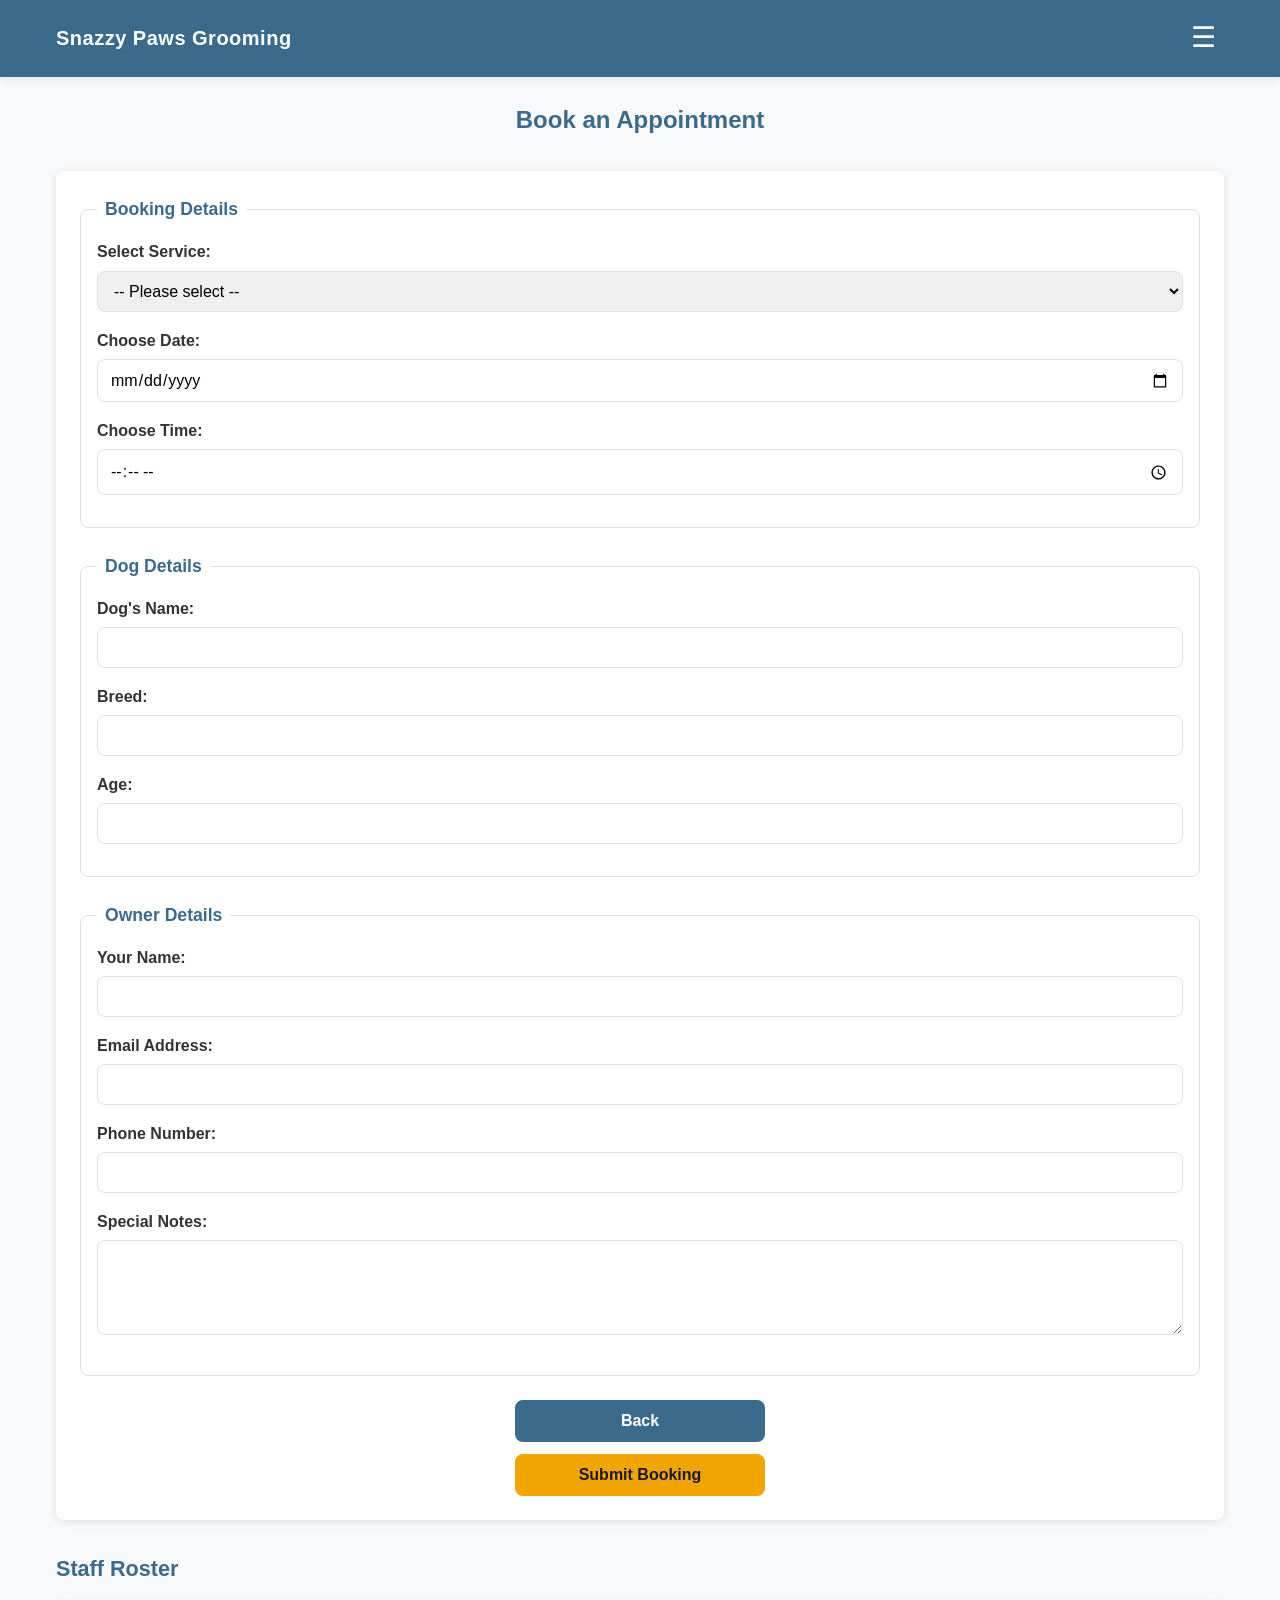
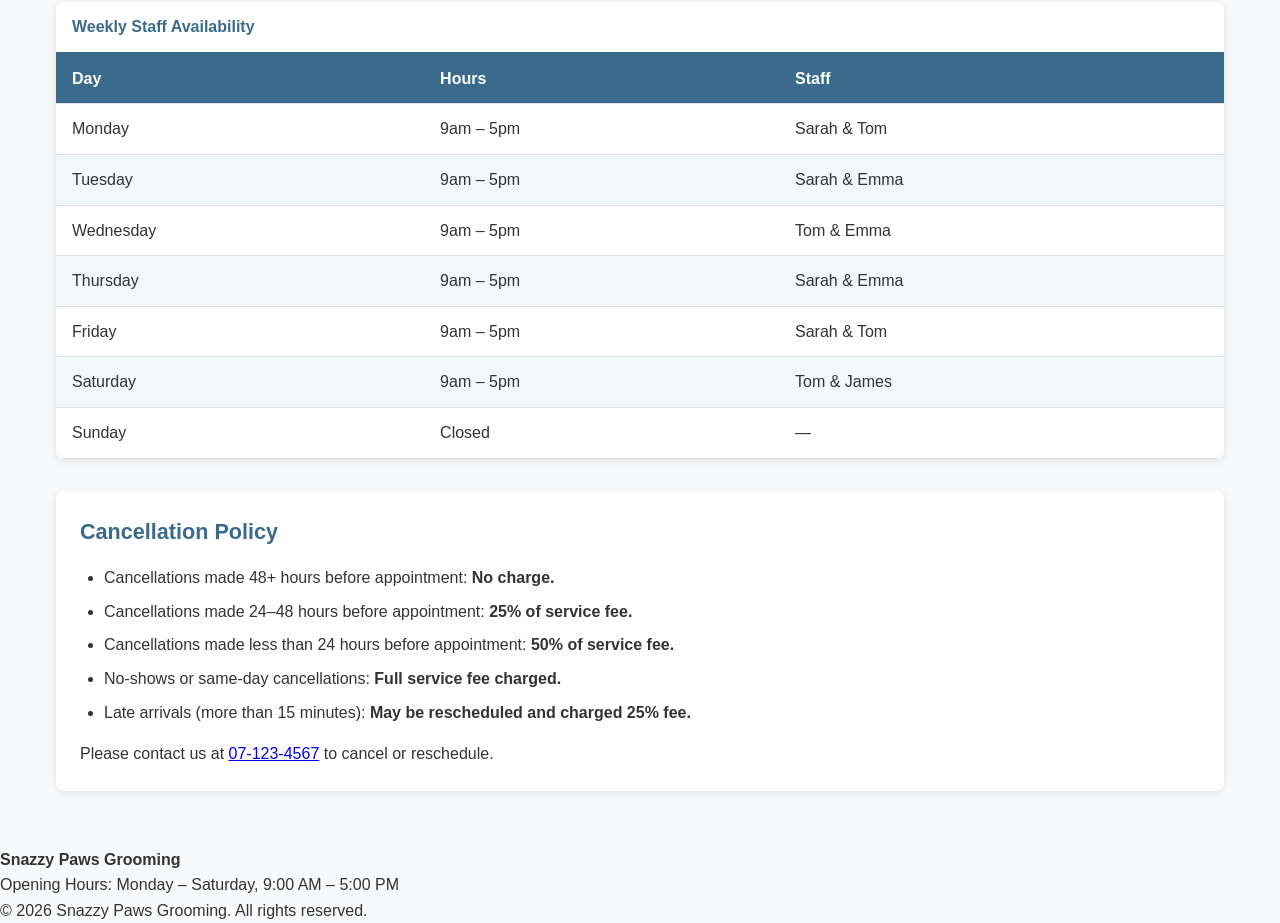
<file: booking.html>
<!DOCTYPE html>
<html lang="en">

<head>
    <meta charset="UTF-8">
    <meta name="viewport" content="width=device-width, initial-scale=1.0">
    <meta name="description" content="Book a grooming appointment for your dog at Snazzy Paws Grooming">
    <title>Booking | Snazzy Paws Grooming</title>
    <link rel="stylesheet" href="styles.min.css">
</head>

<body>
    <a href="#main-content" class="skip-link">Skip to main content</a>

    <header>
        <nav aria-label="Main navigation">
            <div class="nav-container">
                <a href="index.html" class="logo">Snazzy Paws Grooming</a>
                <input type="checkbox" id="nav-toggle" class="nav-toggle" aria-label="Toggle navigation menu">
                <label for="nav-toggle" class="hamburger">
    <span aria-hidden="true">&#9776;</span>
    <span class="visually-hidden">Menu</span>
</label>
                <ul class="nav-menu">
                    <li><a href="index.html">Home</a></li>
                    <li><a href="services.html">Services</a></li>
                    <li><a href="gallery.html">Gallery</a></li>
                    <li><a href="booking.html" aria-current="page">Booking</a></li>
                    <li><a href="contact.html">Contact</a></li>
                </ul>
            </div>
        </nav>
    </header>

    <main id="main-content">
        <section class="page-header" aria-labelledby="booking-heading">
            <h1 id="booking-heading">Book an Appointment</h1>
        </section>

        <section class="booking-form-section" aria-labelledby="form-heading">
            <h2 id="form-heading" class="visually-hidden">Booking Form</h2>
            <form action="#" method="post" class="booking-form">
                <fieldset>
                    <legend>Booking Details</legend>

                    <div class="form-group">
                        <label for="service">Select Service:</label>
                        <select id="service" name="service" required>
                            <option value="">-- Please select --</option>
                            <option value="bath-brush">Bath and Brush</option>
                            <option value="haircut">Haircut</option>
                            <option value="nail-trim">Nail Trim</option>
                            <option value="full-grooming">Full Grooming Package</option>
                            <option value="spa-package">Spa Package</option>
                            <option value="puppy-package">Puppy Package</option>
                            <option value="senior-package">Senior Dog Package</option>
                        </select>
                    </div>

                    <div class="form-group">
                        <label for="date">Choose Date:</label>
                        <input type="date" id="date" name="date" required>
                    </div>

                    <div class="form-group">
                        <label for="time">Choose Time:</label>
                        <input type="time" id="time" name="time" required>
                    </div>
                </fieldset>

                <fieldset>
                    <legend>Dog Details</legend>

                    <div class="form-group">
                        <label for="dog-name">Dog's Name:</label>
                        <input type="text" id="dog-name" name="dog-name" required>
                    </div>

                    <div class="form-group">
                        <label for="breed">Breed:</label>
                        <input type="text" id="breed" name="breed" required>
                    </div>

                    <div class="form-group">
                        <label for="age">Age:</label>
                        <input type="text" id="age" name="age" required>
                    </div>
                </fieldset>

                <fieldset>
                    <legend>Owner Details</legend>

                    <div class="form-group">
                        <label for="owner-name">Your Name:</label>
                        <input type="text" id="owner-name" name="owner-name" required>
                    </div>

                    <div class="form-group">
                        <label for="email">Email Address:</label>
                        <input type="email" id="email" name="email" required>
                    </div>

                    <div class="form-group">
                        <label for="phone">Phone Number:</label>
                        <input type="tel" id="phone" name="phone" required>
                    </div>

                    <div class="form-group">
                        <label for="notes">Special Notes:</label>
                        <textarea id="notes" name="notes" rows="4"></textarea>
                    </div>
                </fieldset>

                <div class="form-actions">
                    <button type="button" class="btn btn-secondary">Back</button>
                    <button type="submit" class="btn btn-primary">Submit Booking</button>
                </div>
            </form>
        </section>

        <section class="staff-roster" aria-labelledby="roster-heading">
            <h2 id="roster-heading">Staff Roster</h2>
            <div class="table-wrapper">
                <table>
                    <caption>Weekly Staff Availability</caption>
                    <thead>
                        <tr>
                            <th scope="col">Day</th>
                            <th scope="col">Hours</th>
                            <th scope="col">Staff</th>
                        </tr>
                    </thead>
                    <tbody>
                        <tr>
                            <td>Monday</td>
                            <td>9am – 5pm</td>
                            <td>Sarah &amp; Tom</td>
                        </tr>
                        <tr>
                            <td>Tuesday</td>
                            <td>9am – 5pm</td>
                            <td>Sarah &amp; Emma</td>
                        </tr>
                        <tr>
                            <td>Wednesday</td>
                            <td>9am – 5pm</td>
                            <td>Tom &amp; Emma</td>
                        </tr>
                        <tr>
                            <td>Thursday</td>
                            <td>9am – 5pm</td>
                            <td>Sarah &amp; Emma</td>
                        </tr>
                        <tr>
                            <td>Friday</td>
                            <td>9am – 5pm</td>
                            <td>Sarah &amp; Tom</td>
                        </tr>
                        <tr>
                            <td>Saturday</td>
                            <td>9am – 5pm</td>
                            <td>Tom &amp; James</td>
                        </tr>
                        <tr>
                            <td>Sunday</td>
                            <td>Closed</td>
                            <td>—</td>
                        </tr>
                    </tbody>
                </table>
            </div>
        </section>

        <section class="cancellation-policy" aria-labelledby="policy-heading">
            <h2 id="policy-heading">Cancellation Policy</h2>
            <ul>
                <li>Cancellations made 48+ hours before appointment: <strong>No charge.</strong></li>
                <li>Cancellations made 24–48 hours before appointment: <strong>25% of service fee.</strong></li>
                <li>Cancellations made less than 24 hours before appointment: <strong>50% of service fee.</strong></li>
                <li>No-shows or same-day cancellations: <strong>Full service fee charged.</strong></li>
                <li>Late arrivals (more than 15 minutes): <strong>May be rescheduled and charged 25% fee.</strong></li>
            </ul>
            <p>Please contact us at <a href="tel:071234567">07-123-4567</a> to cancel or reschedule.</p>
        </section>
    </main>

    <footer>
        <p><strong>Snazzy Paws Grooming</strong></p>
        <p>Opening Hours: Monday – Saturday, 9:00 AM – 5:00 PM</p>
        <p>&copy; 2026 Snazzy Paws Grooming. All rights reserved.</p>
    </footer>
</body>

</html>
</file>
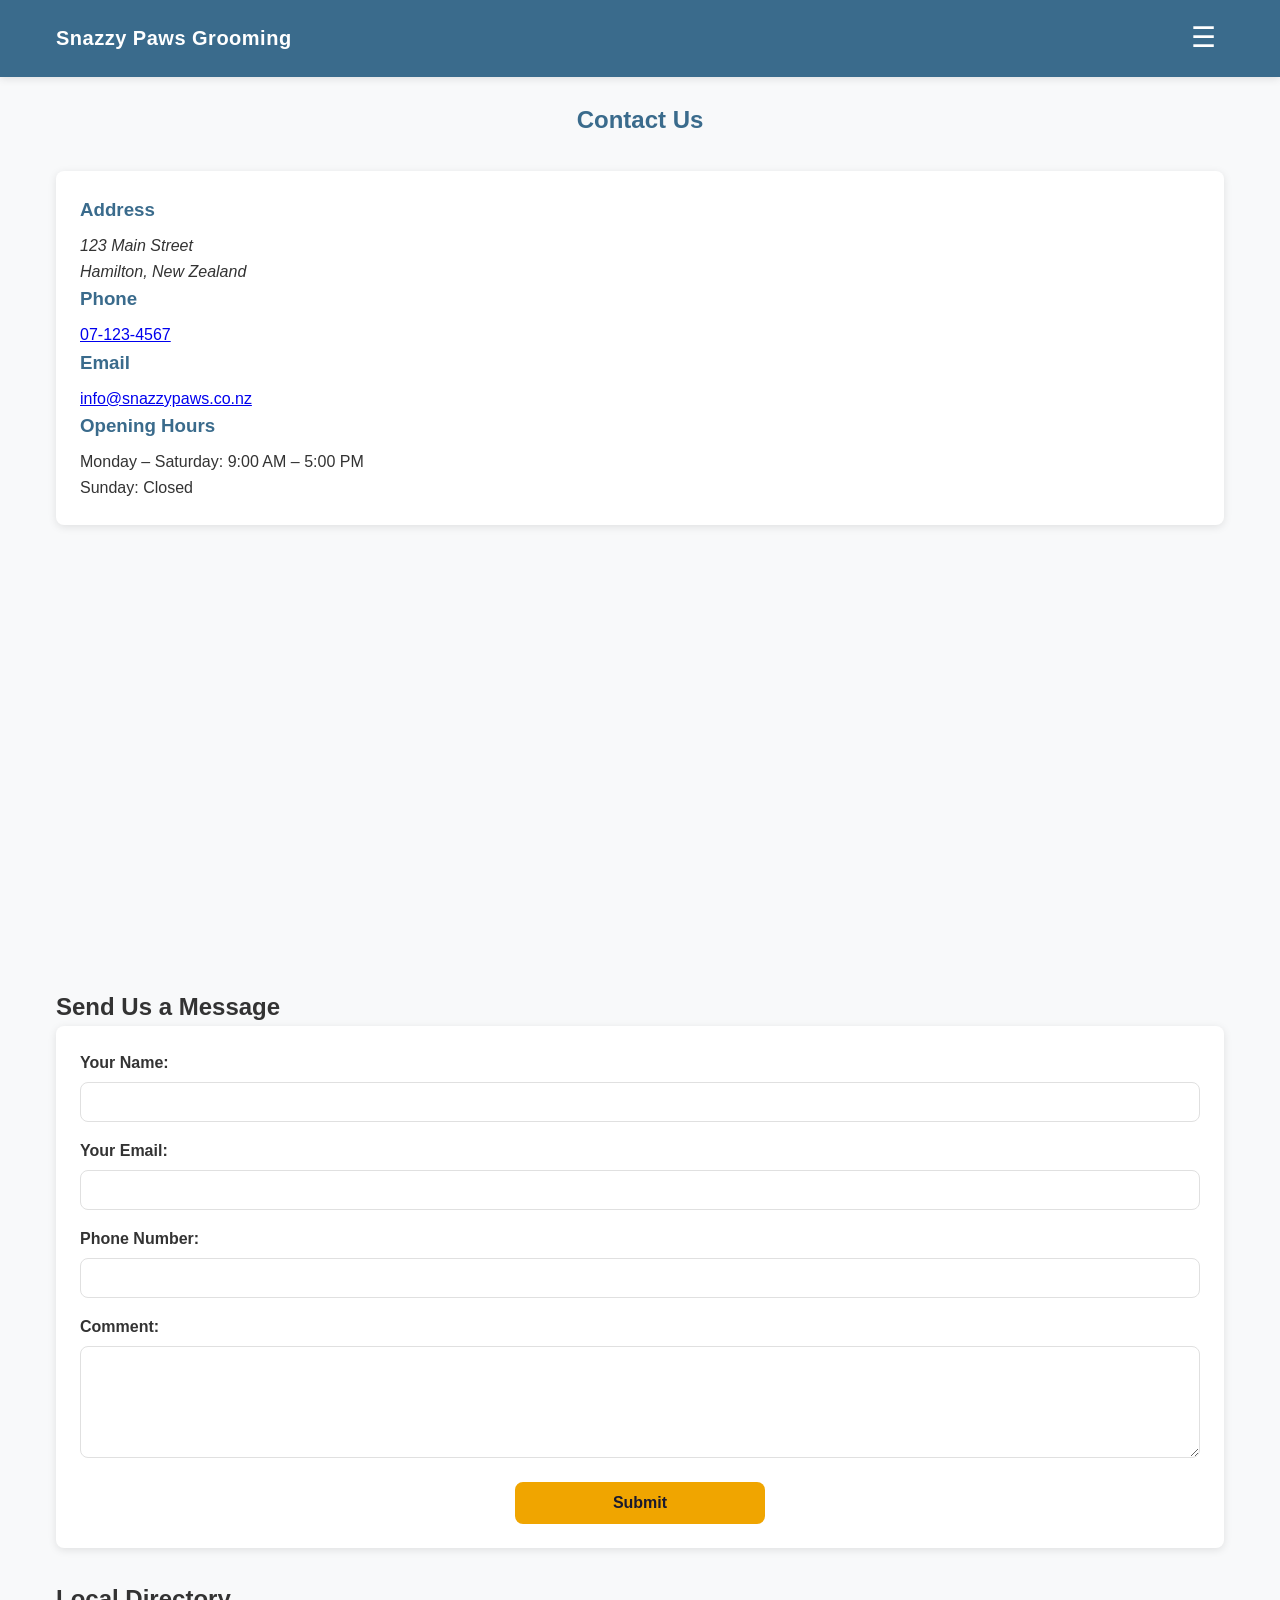
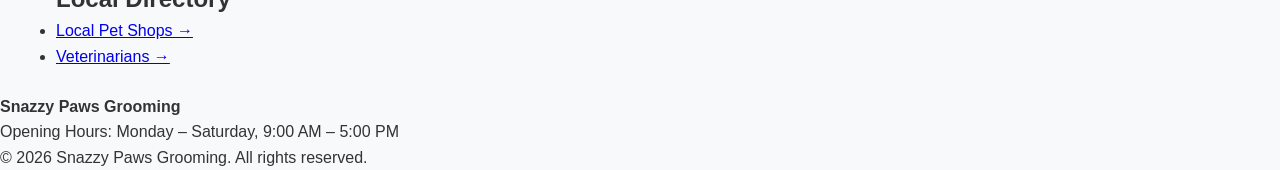
<file: contact.html>
<!DOCTYPE html>
<html lang="en">

<head>
    <meta charset="UTF-8">
    <meta name="viewport" content="width=device-width, initial-scale=1.0">
    <meta name="description"
        content="Contact Snazzy Paws Grooming in Hamilton - find our address, phone, email and opening hours">
    <title>Contact | Snazzy Paws Grooming</title>
    <link rel="stylesheet" href="styles.min.css">
</head>

<body>
    <a href="#main-content" class="skip-link">Skip to main content</a>

    <header>
        <nav aria-label="Main navigation">
            <div class="nav-container">
                <a href="index.html" class="logo">Snazzy Paws Grooming</a>
                <input type="checkbox" id="nav-toggle" class="nav-toggle" aria-label="Toggle navigation menu">
                <label for="nav-toggle" class="hamburger">
    <span aria-hidden="true">&#9776;</span>
    <span class="visually-hidden">Menu</span>
</label>
                <ul class="nav-menu">
                    <li><a href="index.html">Home</a></li>
                    <li><a href="services.html">Services</a></li>
                    <li><a href="gallery.html">Gallery</a></li>
                    <li><a href="booking.html">Booking</a></li>
                    <li><a href="contact.html" aria-current="page">Contact</a></li>
                </ul>
            </div>
        </nav>
    </header>

    <main id="main-content">
        <section class="page-header" aria-labelledby="contact-heading">
            <h1 id="contact-heading">Contact Us</h1>
        </section>

        <section class="contact-info-map" aria-labelledby="info-heading">
            <h2 id="info-heading" class="visually-hidden">Contact Information and Location</h2>
            <div class="contact-info">
                <h3>Address</h3>
                <address>
                    123 Main Street<br>
                    Hamilton, New Zealand
                </address>

                <h3>Phone</h3>
                <p><a href="tel:071234567">07-123-4567</a></p>

                <h3>Email</h3>
                <p><a href="mailto:info@snazzypaws.co.nz">info@snazzypaws.co.nz</a></p>

                <h3>Opening Hours</h3>
                <p>Monday – Saturday: 9:00 AM – 5:00 PM<br>Sunday: Closed</p>
            </div>

            <div class="map-container">
            <iframe
    src="https://www.google.com/maps/embed?pb=!1m18!1m12!1m3!1d3153.5!2d175.2793!3d-37.7870!2m3!1f0!2f0!3f0!3m2!1i1024!2i768!4f13.1!3m3!1m2!1s0x0%3A0x0!2zMzfCsDQ3JzEzLjIiUyAxNzXCsDE2JzQ1LjUiRQ!5e0!3m2!1sen!2snz!4v1234567890"
    style="border:0; width:100%; height:400px;" allowfullscreen="" loading="lazy"
    title="Map showing Snazzy Paws Grooming location in Hamilton, New Zealand">
            </iframe>
            </div>
        </section>

        <section class="contact-form-section" aria-labelledby="contact-form-heading">
            <h2 id="contact-form-heading">Send Us a Message</h2>
            <form action="#" method="post" class="contact-form">
                <div class="form-group">
                    <label for="contact-name">Your Name:</label>
                    <input type="text" id="contact-name" name="name" required>
                </div>

                <div class="form-group">
                    <label for="contact-email">Your Email:</label>
                    <input type="email" id="contact-email" name="email" required>
                </div>

                <div class="form-group">
                    <label for="contact-phone">Phone Number:</label>
                    <input type="tel" id="contact-phone" name="phone" required>
                </div>

                <div class="form-group">
                    <label for="contact-comment">Comment:</label>
                    <textarea id="contact-comment" name="comment" rows="5" required></textarea>
                </div>

                <div class="form-actions">
                    <button type="submit" class="btn btn-primary">Submit</button>
                </div>
            </form>
        </section>

        <section class="directory-links" aria-labelledby="directory-heading">
            <h2 id="directory-heading">Local Directory</h2>
            <ul>
                <li><a href="#">Local Pet Shops &rarr;</a></li>
                <li><a href="#">Veterinarians &rarr;</a></li>
            </ul>
        </section>
    </main>

    <footer>
        <p><strong>Snazzy Paws Grooming</strong></p>
        <p>Opening Hours: Monday – Saturday, 9:00 AM – 5:00 PM</p>
        <p>&copy; 2026 Snazzy Paws Grooming. All rights reserved.</p>
    </footer>
</body>

</html>
</file>
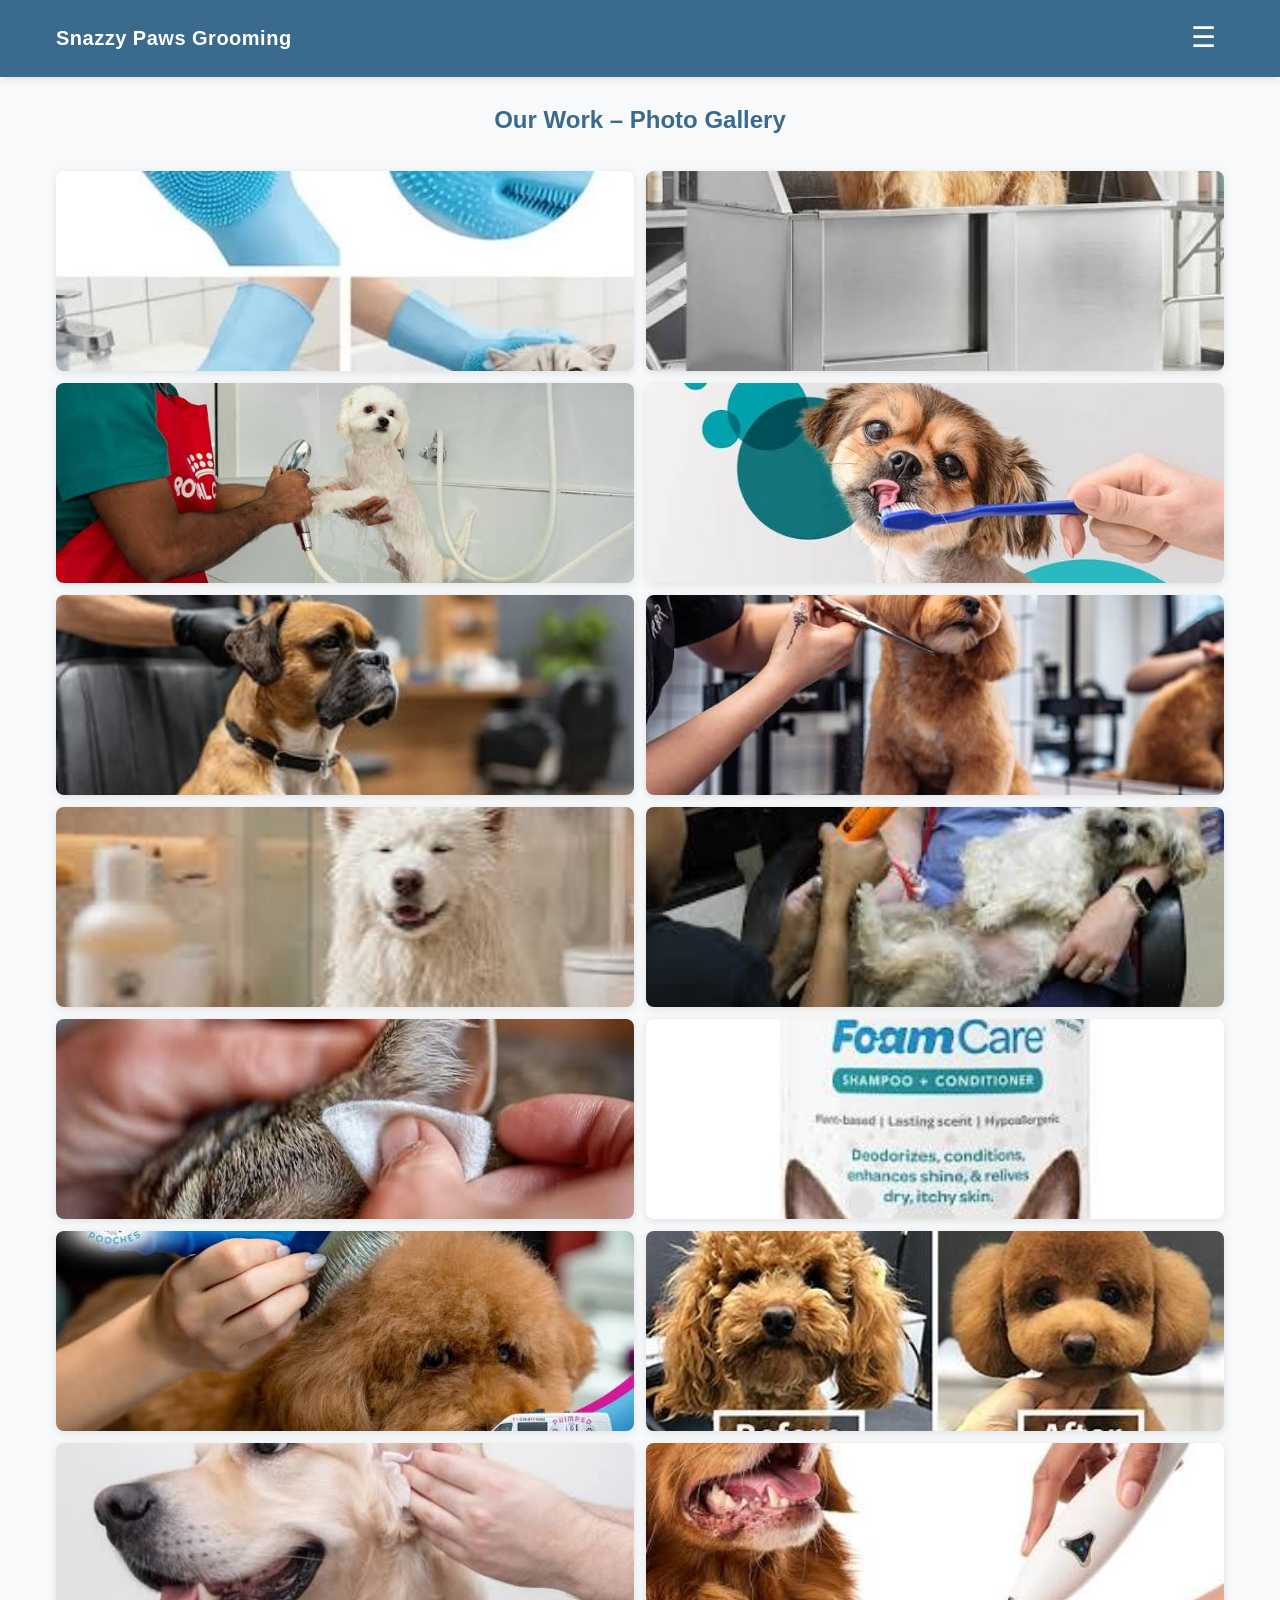
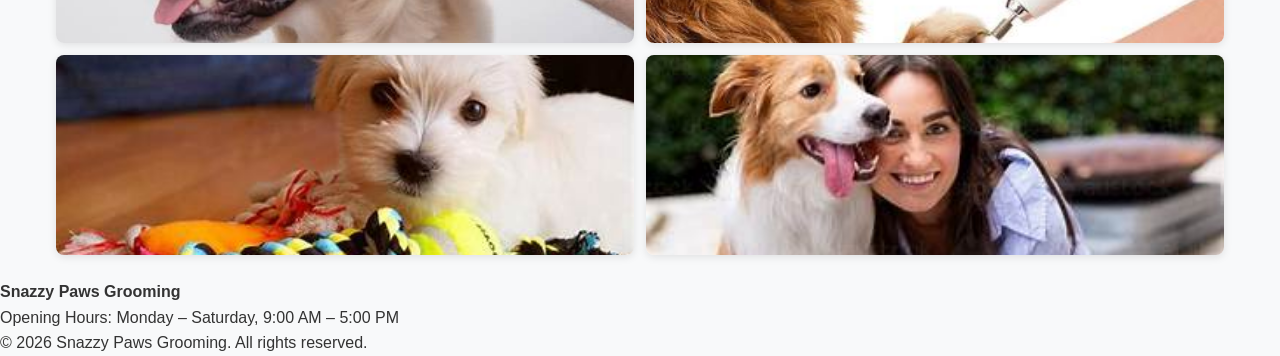
<file: gallery.html>
<!DOCTYPE html>
<html lang="en">

<head>
    <meta charset="UTF-8">
    <meta name="viewport" content="width=device-width, initial-scale=1.0">
    <meta name="description" content="View photos of happy dogs groomed at Snazzy Paws Grooming in Hamilton">
    <title>Gallery | Snazzy Paws Grooming</title>
    <link rel="stylesheet" href="styles.min.css">
</head>

<body>
    <a href="#main-content" class="skip-link">Skip to main content</a>

    <header>
        <nav aria-label="Main navigation">
            <div class="nav-container">
                <a href="index.html" class="logo">Snazzy Paws Grooming</a>
                <input type="checkbox" id="nav-toggle" class="nav-toggle" aria-label="Toggle navigation menu">
                <label for="nav-toggle" class="hamburger">
    <span aria-hidden="true">&#9776;</span>
    <span class="visually-hidden">Menu</span>
</label>
                <ul class="nav-menu">
                    <li><a href="index.html">Home</a></li>
                    <li><a href="services.html">Services</a></li>
                    <li><a href="gallery.html" aria-current="page">Gallery</a></li>
                    <li><a href="booking.html">Booking</a></li>
                    <li><a href="contact.html">Contact</a></li>
                </ul>
            </div>
        </nav>
    </header>

    <main id="main-content">
        <section class="page-header" aria-labelledby="gallery-heading">
            <h1 id="gallery-heading">Our Work – Photo Gallery</h1>
        </section>

        <section class="gallery-section" aria-labelledby="gallery-grid-heading">
            <h2 id="gallery-grid-heading" class="visually-hidden">Photo Gallery</h2>
            <div class="gallery-grid">
                <img src="gallery1.jpg" alt="Happy dog after grooming 1">
                <img src="gallery2.jpg" alt="Happy dog after grooming 2">
                <img src="gallery3.jpg" alt="Happy dog after grooming 3">
                <img src="gallery4.jpg" alt="Happy dog after grooming 4">
                <img src="gallery5.jpg" alt="Happy dog after grooming 5">
                <img src="gallery6.jpg" alt="Happy dog after grooming 6">
                <img src="gallery7.jpg" alt="Happy dog after grooming 7">
                <img src="gallery8.jpg" alt="Happy dog after grooming 8">
                <img src="gallery9.jpg" alt="Happy dog after grooming 9">
                <img src="gallery10.jpg" alt="Happy dog after grooming 10">
                <img src="gallery11.jpg" alt="Happy dog after grooming 11">
                <img src="gallery12.jpg" alt="Happy dog after grooming 12">
                <img src="gallery13.jpg" alt="Happy dog after grooming 13">
                <img src="gallery14.jpg" alt="Happy dog after grooming 14">
                <img src="gallery15.jpg" alt="Happy dog after grooming 15">
                <img src="gallery16.jpg" alt="Happy dog after grooming 16">
            </div>
        </section>
    </main>

    <footer>
        <p><strong>Snazzy Paws Grooming</strong></p>
        <p>Opening Hours: Monday – Saturday, 9:00 AM – 5:00 PM</p>
        <p>&copy; 2026 Snazzy Paws Grooming. All rights reserved.</p>
    </footer>
</body>

</html>
</file>
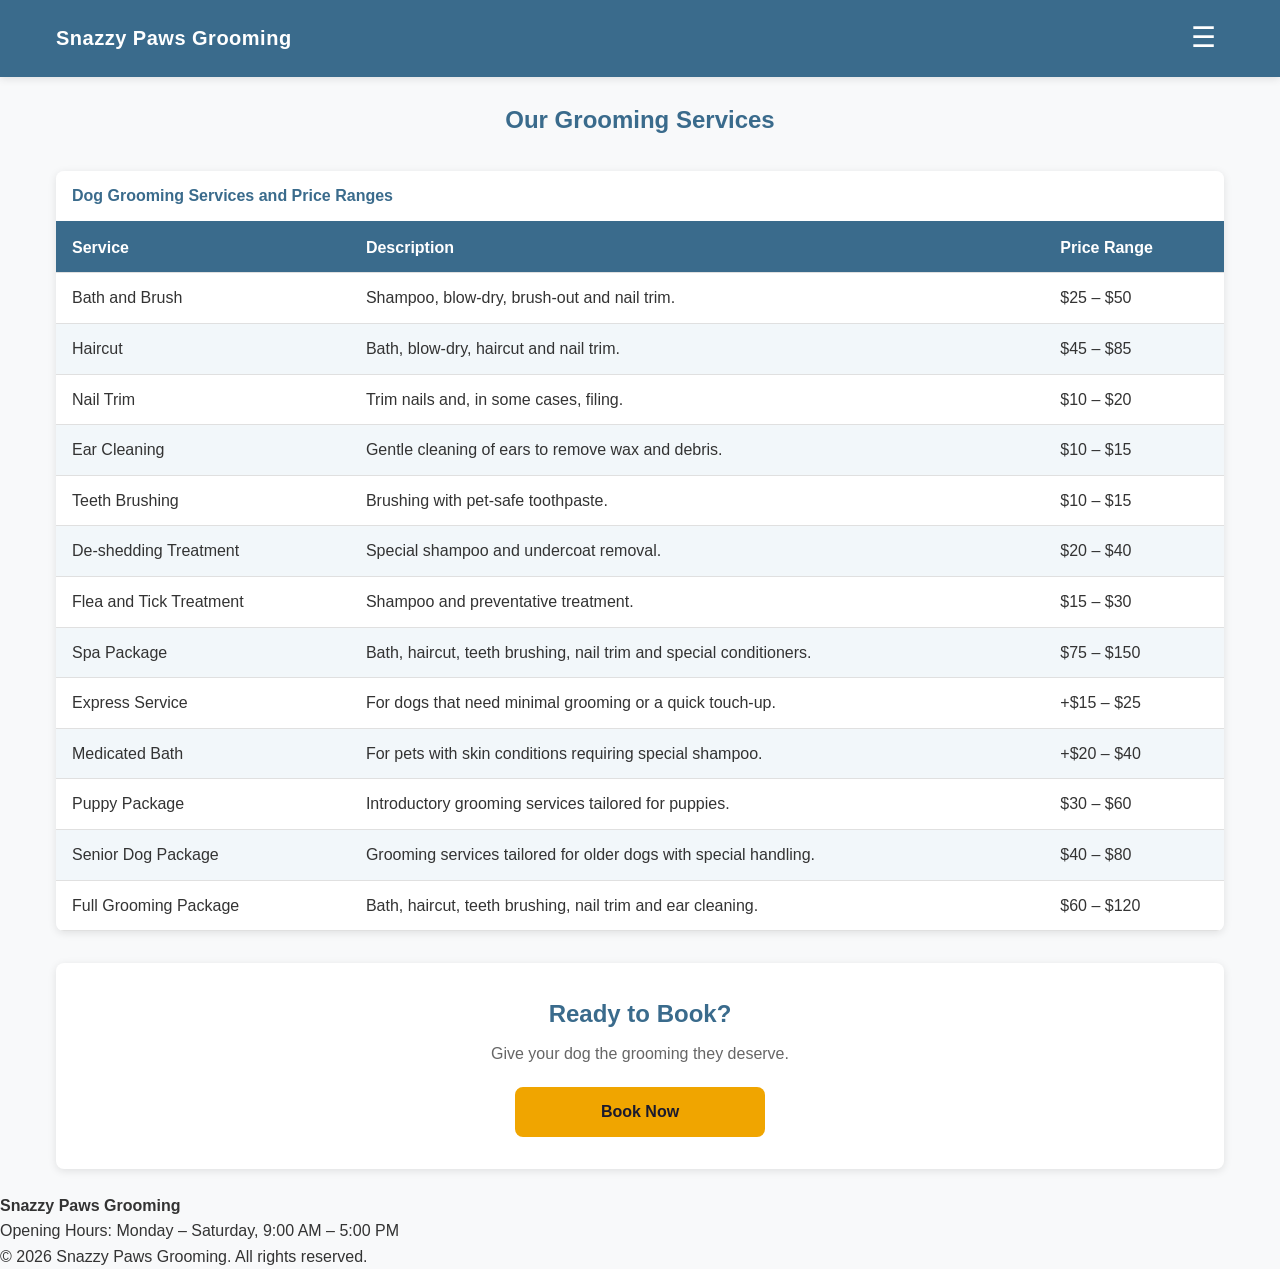
<file: services.html>
<!DOCTYPE html>
<html lang="en">

<head>
    <meta charset="UTF-8">
    <meta name="viewport" content="width=device-width, initial-scale=1.0">
    <meta name="description" content="View our professional dog grooming services and prices at Snazzy Paws Grooming">
    <title>Services | Snazzy Paws Grooming</title>
    <link rel="stylesheet" href="styles.min.css">
</head>

<body>
    <a href="#main-content" class="skip-link">Skip to main content</a>

    <header>
        <nav aria-label="Main navigation">
            <div class="nav-container">
                <a href="index.html" class="logo">Snazzy Paws Grooming</a>
                <input type="checkbox" id="nav-toggle" class="nav-toggle" aria-label="Toggle navigation menu">
                <label for="nav-toggle" class="hamburger">
    <span aria-hidden="true">&#9776;</span>
    <span class="visually-hidden">Menu</span>
</label>
                <ul class="nav-menu">
                    <li><a href="index.html">Home</a></li>
                    <li><a href="services.html" aria-current="page">Services</a></li>
                    <li><a href="gallery.html">Gallery</a></li>
                    <li><a href="booking.html">Booking</a></li>
                    <li><a href="contact.html">Contact</a></li>
                </ul>
            </div>
        </nav>
    </header>

    <main id="main-content">
        <section class="page-header" aria-labelledby="services-heading">
            <h1 id="services-heading">Our Grooming Services</h1>
        </section>

        <section class="services-table-section" aria-labelledby="table-heading">
            <h2 id="table-heading" class="visually-hidden">Services and Prices</h2>
            <div class="table-wrapper">
                <table>
                    <caption>Dog Grooming Services and Price Ranges</caption>
                    <thead>
                        <tr>
                            <th scope="col">Service</th>
                            <th scope="col">Description</th>
                            <th scope="col">Price Range</th>
                        </tr>
                    </thead>
                    <tbody>
                        <tr>
                            <td>Bath and Brush</td>
                            <td>Shampoo, blow-dry, brush-out and nail trim.</td>
                            <td>$25 – $50</td>
                        </tr>
                        <tr>
                            <td>Haircut</td>
                            <td>Bath, blow-dry, haircut and nail trim.</td>
                            <td>$45 – $85</td>
                        </tr>
                        <tr>
                            <td>Nail Trim</td>
                            <td>Trim nails and, in some cases, filing.</td>
                            <td>$10 – $20</td>
                        </tr>
                        <tr>
                            <td>Ear Cleaning</td>
                            <td>Gentle cleaning of ears to remove wax and debris.</td>
                            <td>$10 – $15</td>
                        </tr>
                        <tr>
                            <td>Teeth Brushing</td>
                            <td>Brushing with pet-safe toothpaste.</td>
                            <td>$10 – $15</td>
                        </tr>
                        <tr>
                            <td>De-shedding Treatment</td>
                            <td>Special shampoo and undercoat removal.</td>
                            <td>$20 – $40</td>
                        </tr>
                        <tr>
                            <td>Flea and Tick Treatment</td>
                            <td>Shampoo and preventative treatment.</td>
                            <td>$15 – $30</td>
                        </tr>
                        <tr>
                            <td>Spa Package</td>
                            <td>Bath, haircut, teeth brushing, nail trim and special conditioners.</td>
                            <td>$75 – $150</td>
                        </tr>
                        <tr>
                            <td>Express Service</td>
                            <td>For dogs that need minimal grooming or a quick touch-up.</td>
                            <td>+$15 – $25</td>
                        </tr>
                        <tr>
                            <td>Medicated Bath</td>
                            <td>For pets with skin conditions requiring special shampoo.</td>
                            <td>+$20 – $40</td>
                        </tr>
                        <tr>
                            <td>Puppy Package</td>
                            <td>Introductory grooming services tailored for puppies.</td>
                            <td>$30 – $60</td>
                        </tr>
                        <tr>
                            <td>Senior Dog Package</td>
                            <td>Grooming services tailored for older dogs with special handling.</td>
                            <td>$40 – $80</td>
                        </tr>
                        <tr>
                            <td>Full Grooming Package</td>
                            <td>Bath, haircut, teeth brushing, nail trim and ear cleaning.</td>
                            <td>$60 – $120</td>
                        </tr>
                    </tbody>
                </table>
            </div>
        </section>

        <section class="cta-section" aria-labelledby="cta-heading">
            <h2 id="cta-heading">Ready to Book?</h2>
            <p>Give your dog the grooming they deserve.</p>
            <a href="booking.html" class="btn btn-primary">Book Now</a>
        </section>
    </main>

    <footer>
        <p><strong>Snazzy Paws Grooming</strong></p>
        <p>Opening Hours: Monday – Saturday, 9:00 AM – 5:00 PM</p>
        <p>&copy; 2026 Snazzy Paws Grooming. All rights reserved.</p>
    </footer>
</body>

</html>
</file>
<file: styles.min.css>
.logo:focus,
.logo:hover,
.nav-menu a:focus,
.nav-menu a:hover {
    color: var(--secondary)
}

.btn-secondary:focus,
.btn-secondary:hover,
.hamburger:focus,
.hamburger:hover,
.nav-menu a:focus,
.nav-menu a:hover,
.nav-menu a[aria-current=page] {
    background-color: var(--primary-dark)
}

.hero,
header {
    box-shadow: var(--shadow)
}

.btn,
.educational-link,
.logo,
.nav-menu a,
.skip-link {
    text-decoration: none
}

caption,
td,
th {
    text-align: left
}

.logo,
.skip-link,
caption,
legend {
    font-weight: 700
}

:root {
    --primary: #3a6b8c;
    --primary-dark: #2c5270;
    --secondary: #f0a500;
    --secondary-dark: #d18f00;
    --dark: #1a1a2e;
    --light: #f8f9fa;
    --white: #ffffff;
    --grey: #e0e0e0;
    --text: #333333;
    --text-light: #666666;
    --shadow: 0 2px 8px rgba(0, 0, 0, 0.1);
    --radius: 8px;
    --transition: 0.3s ease
}

*,
::after,
::before {
    box-sizing: border-box;
    margin: 0;
    padding: 0
}

html {
    scroll-behavior: smooth
}

body {
    font-family: 'Segoe UI', Tahoma, Geneva, Verdana, sans-serif;
    font-size: 1rem;
    line-height: 1.6;
    color: var(--text);
    background-color: var(--light);
    min-height: 100vh;
    display: flex;
    flex-direction: column
}

.logo,
.skip-link,
header {
    color: var(--white)
}

.nav-menu,
header {
    background-color: var(--primary)
}

img {
    max-width: 100%;
    height: auto;
    display: block
}

.skip-link {
    position: absolute;
    top: -100%;
    left: 0;
    background: var(--primary);
    padding: .5rem 1rem;
    z-index: 1000
}

.skip-link:focus {
    top: 0
}

.visually-hidden {
    position: absolute;
    width: 1px;
    height: 1px;
    padding: 0;
    margin: -1px;
    overflow: hidden;
    clip: rect(0, 0, 0, 0);
    white-space: nowrap;
    border: 0
}

.nav-container,
.nav-menu a,
caption,
td,
th {
    padding: .75rem 1rem
}

.cta-section .btn,
main {
    margin: 0 auto
}

.hamburger,
.hero {
    border-radius: var(--radius)
}

header {
    position: sticky;
    top: 0;
    z-index: 100
}

.nav-container {
    max-width: 1200px;
    margin: 0 auto;
    display: flex;
    flex-wrap: wrap;
    align-items: center;
    justify-content: space-between;
    position: relative
}

.educational,
.hero,
.info-banner,
.page-header,
.reviews,
.staff-roster,
.table-wrapper {
    margin-bottom: 2rem
}

.logo {
    font-size: 1.25rem;
    letter-spacing: .5px
}

.nav-toggle {
    display: none
}

.hamburger,
.nav-menu a {
    display: block;
    color: var(--white);
    transition: background var(--transition)
}

.hamburger {
    font-size: 1.75rem;
    cursor: pointer;
    padding: .25rem .5rem
}

.nav-menu {
    display: none;
    flex-direction: column;
    list-style: none;
    width: 100%;
    padding: .5rem 0
}

.nav-menu li {
    border-top: 1px solid rgba(255, 255, 255, .15)
}

.nav-menu a {
    font-weight: 500
}

.btn,
.form-group label,
thead th {
    font-weight: 600
}

.nav-menu a[aria-current=page] {
    border-left: 4px solid var(--secondary)
}

.nav-toggle:checked~.nav-menu {
    display: flex
}

main {
    flex: 1;
    max-width: 1200px;
    width: 100%;
    padding: 1.5rem 1rem
}

.hero {
    position: relative;
    overflow: hidden
}

.hero-image {
    width: 100%;
    height: 300px;
    object-fit: cover
}

.hero-content {
    padding: 1.5rem;
    text-align: center;
    background-color: var(--white)
}

.hero-content h1 {
    font-size: 1.5rem;
    color: var(--primary);
    margin-bottom: .75rem
}

.cta-section p,
.hero-content p {
    color: var(--text-light);
    margin-bottom: 1.25rem
}

.form-actions,
.hero-buttons {
    display: flex;
    flex-direction: column;
    gap: .75rem;
    align-items: center
}

.btn {
    display: inline-block;
    padding: .75rem 1.5rem;
    border: none;
    border-radius: var(--radius);
    font-size: 1rem;
    text-align: center;
    cursor: pointer;
    transition: background var(--transition), transform var(--transition);
    width: 100%;
    max-width: 250px
}

.educational-link,
.info-banner,
.review-card {
    padding: 1.25rem;
    box-shadow: var(--shadow);
    text-align: center
}

.cta-section,
.educational-link,
.gallery-grid img,
.info-banner,
.review-card,
.table-wrapper {
    border-radius: var(--radius)
}

.btn:focus,
.btn:hover {
    transform: translateY(-2px)
}

.btn-primary {
    background-color: var(--secondary);
    color: var(--dark)
}

.btn-primary:focus,
.btn-primary:hover {
    background-color: var(--secondary-dark)
}

.btn-secondary,
.educational-link:focus,
.educational-link:hover,
thead th {
    background-color: var(--primary);
    color: var(--white)
}

.cta-section,
.educational-link,
.info-banner,
.review-card,
caption,
table {
    background-color: var(--white)
}

.info-banner p {
    margin-bottom: .25rem
}

.reviews h2 {
    text-align: center;
    color: var(--primary);
    margin-bottom: 1.25rem;
    font-size: 1.35rem
}

.reviews-grid {
    display: grid;
    grid-template-columns: 1fr;
    gap: 1rem
}

.review-card h3 {
    font-size: 1rem;
    color: var(--secondary-dark);
    margin-bottom: .5rem
}

.review-card p {
    font-style: italic;
    color: var(--text-light)
}

.educational-link,
.page-header h1,
caption,
legend {
    color: var(--primary)
}

.educational-link {
    display: block;
    font-weight: 600;
    transition: background var(--transition), color var(--transition)
}

.page-header {
    text-align: center
}

.page-header h1 {
    font-size: 1.5rem
}

.table-wrapper {
    overflow-x: auto;
    box-shadow: var(--shadow)
}

table {
    width: 100%;
    border-collapse: collapse;
    min-width: 500px
}

caption {
    caption-side: top;
    border-bottom: 2px solid var(--primary)
}

td,
th {
    border-bottom: 1px solid var(--grey)
}

tbody tr:nth-child(2n) {
    background-color: #f2f7fa
}

tbody tr:hover {
    background-color: #e6f0f7
}

.cta-section {
    text-align: center;
    padding: 2rem 1.25rem;
    box-shadow: var(--shadow)
}

.booking-form,
.cancellation-policy,
.contact-form,
.contact-info {
    background-color: var(--white);
    padding: 1.5rem;
    box-shadow: var(--shadow)
}

.contact-info h3,
.cta-section h2 {
    color: var(--primary);
    margin-bottom: .5rem
}

.gallery-grid {
    display: grid;
    grid-template-columns: repeat(2, 1fr);
    gap: .75rem
}

.gallery-grid img {
    width: 100%;
    height: 200px;
    object-fit: cover;
    box-shadow: var(--shadow);
    transition: transform var(--transition)
}

.gallery-grid img:focus,
.gallery-grid img:hover {
    transform: scale(1.03)
}

.booking-form,
.cancellation-policy,
.contact-form {
    border-radius: var(--radius);
    margin-bottom: 2rem
}

fieldset {
    border: 1px solid var(--grey);
    border-radius: var(--radius);
    padding: 1rem;
    margin-bottom: 1.5rem
}

legend {
    padding: 0 .5rem;
    font-size: 1.1rem
}

.form-group {
    margin-bottom: 1rem
}

.form-group label {
    display: block;
    margin-bottom: .35rem;
    color: var(--text)
}

.form-group input,
.form-group select,
.form-group textarea {
    width: 100%;
    padding: .65rem .75rem;
    border: 1px solid var(--grey);
    border-radius: var(--radius);
    font-size: 1rem;
    font-family: inherit;
    transition: border-color var(--transition), box-shadow var(--transition)
}

.form-group input:focus,
.form-group select:focus,
.form-group textarea:focus {
    outline: 0;
    border-color: var(--primary);
    box-shadow: 0 0 0 3px rgba(58, 107, 140, .2)
}

.form-group textarea {
    resize: vertical
}

.cancellation-policy h2,
.staff-roster h2 {
    color: var(--primary);
    margin-bottom: 1rem;
    font-size: 1.35rem
}

.cancellation-policy ul {
    list-style: disc;
    padding-left: 1.5rem;
    margin-bottom: 1rem
}

.cancellation-policy li {
    margin-bottom: .5rem
}

.contact-info-map {
    display: grid;
    grid-template-columns: 1fr;
    gap: 1.5rem;
    margin-bottom: 2rem
}

.contact-info {
    border-radius: var(--radius)
}
</file>
